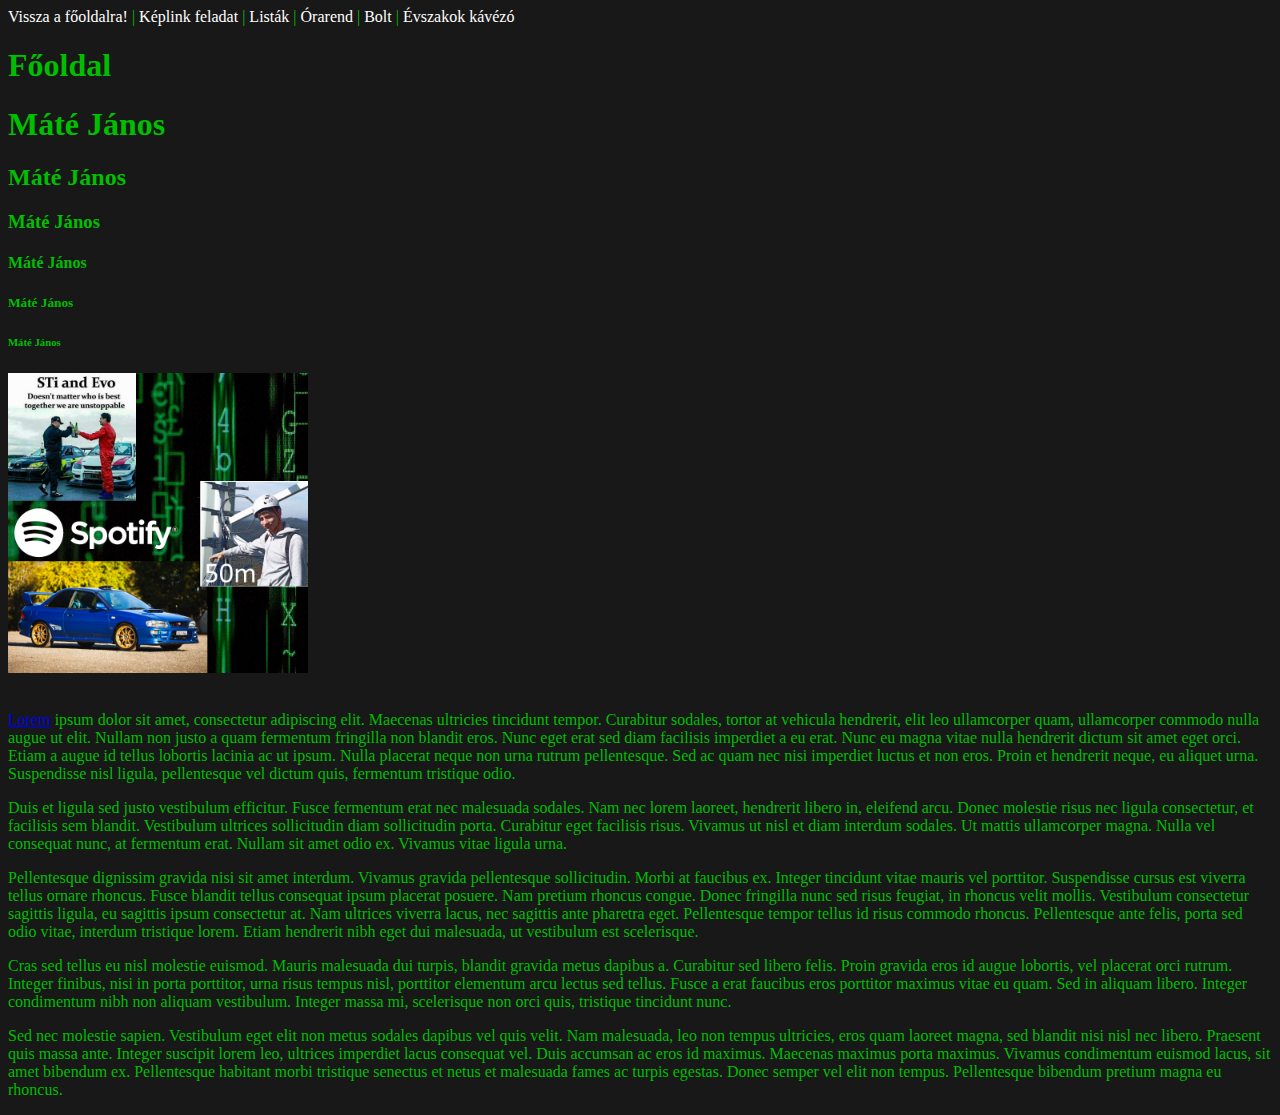
<file: index.html>
<!DOCTYPE html>
<html lang="hu">

<head>
    <meta charset="UTF-8">
    <meta name="viewport" content="width=device-width, initial-scale=1.0">
    <title>MJ</title>
    <link rel="stylesheet"  href="css/style.css">

        <link rel="apple-touch-icon" sizes="180x180" href="favicon/apple-touch-icon.png">
        <link rel="icon" type="image/png" sizes="32x32" href="favicon/favicon-32x32.png">
        <link rel="icon" type="image/png" sizes="16x16" href="favicon/favicon-16x16.png">
        <link rel="manifest" href="favicon/site.webmanifest">
        <link rel="mask-icon" href="favicon/safari-pinned-tab.svg" color="#5bbad5">
        <meta name="msapplication-TileColor" content="#da532c">
        <meta name="theme-color" content="#ffffff">
</head>

<body>

    <nav>
        <a href="index.html">Vissza a főoldalra!</a> |
        <a href="keplink.html">Képlink feladat</a> |
        <a href="listak.html">Listák</a> |
        <a href="orarend.html">Órarend</a> |
        <a href="urlap.html">Bolt</a> |
        <a href="evszakok.html">Évszakok</a>
        <a href="./kavezo/kave.html">kávézó</a>
    </nav>

    <h1>Főoldal</h1>

    <h1>Máté János</h1>
    <h2>Máté János</h2>
    <h3>Máté János</h3>
    <h4>Máté János</h4>
    <h5>Máté János</h5>
    <h6>Máté János</h6>

    <img src="img/kollazs.png" alt="A képen látható kollázs képem!" title="Kollázs képem" width="300">

    <br><br>
            <p> 
                
                <a href="https://www.lipsum.com/feed/html" target="_blank">Lorem</a> ipsum dolor sit amet, consectetur adipiscing elit. Maecenas ultricies tincidunt tempor. Curabitur sodales,
                tortor at vehicula hendrerit, elit leo ullamcorper quam, ullamcorper commodo nulla augue ut elit. Nullam non
                justo a quam fermentum fringilla non blandit eros. Nunc eget erat sed diam facilisis imperdiet a eu erat. Nunc
                eu magna vitae nulla hendrerit dictum sit amet eget orci. Etiam a augue id tellus lobortis lacinia ac ut ipsum.
                Nulla placerat neque non urna rutrum pellentesque. Sed ac quam nec nisi imperdiet luctus et non eros. Proin et
                hendrerit neque, eu aliquet urna. Suspendisse nisl ligula, pellentesque vel dictum quis, fermentum tristique
                odio.</p>
            <p> Duis et ligula sed justo vestibulum efficitur. Fusce fermentum erat nec malesuada sodales. Nam nec lorem
                laoreet, hendrerit libero in, eleifend arcu. Donec molestie risus nec ligula consectetur, et facilisis sem
                blandit. Vestibulum ultrices sollicitudin diam sollicitudin porta. Curabitur eget facilisis risus. Vivamus ut
                nisl et diam interdum sodales. Ut mattis ullamcorper magna. Nulla vel consequat nunc, at fermentum erat. Nullam
                sit amet odio ex. Vivamus vitae ligula urna.</p>
            <p> Pellentesque dignissim gravida nisi sit amet interdum. Vivamus gravida pellentesque sollicitudin. Morbi at
                faucibus ex. Integer tincidunt vitae mauris vel porttitor. Suspendisse cursus est viverra tellus ornare rhoncus.
                Fusce blandit tellus consequat ipsum placerat posuere. Nam pretium rhoncus congue. Donec fringilla nunc sed
                risus feugiat, in rhoncus velit mollis. Vestibulum consectetur sagittis ligula, eu sagittis ipsum consectetur
                at. Nam ultrices viverra lacus, nec sagittis ante pharetra eget. Pellentesque tempor tellus id risus commodo
                rhoncus. Pellentesque ante felis, porta sed odio vitae, interdum tristique lorem. Etiam hendrerit nibh eget dui
                malesuada, ut vestibulum est scelerisque.</p>
            <p> Cras sed tellus eu nisl molestie euismod. Mauris malesuada dui turpis, blandit gravida metus dapibus a.
                Curabitur sed libero felis. Proin gravida eros id augue lobortis, vel placerat orci rutrum. Integer finibus,
                nisi in porta porttitor, urna risus tempus nisl, porttitor elementum arcu lectus sed tellus. Fusce a erat
                faucibus eros porttitor maximus vitae eu quam. Sed in aliquam libero. Integer condimentum nibh non aliquam
                vestibulum. Integer massa mi, scelerisque non orci quis, tristique tincidunt nunc.</p>
            <p> Sed nec molestie sapien. Vestibulum eget elit non metus sodales dapibus vel quis velit. Nam malesuada, leo non
                tempus ultricies, eros quam laoreet magna, sed blandit nisi nisl nec libero. Praesent quis massa ante. Integer
                suscipit lorem leo, ultrices imperdiet lacus consequat vel. Duis accumsan ac eros id maximus. Maecenas maximus
                porta maximus. Vivamus condimentum euismod lacus, sit amet bibendum ex. Pellentesque habitant morbi tristique
                senectus et netus et malesuada fames ac turpis egestas. Donec semper vel elit non tempus. Pellentesque bibendum
                pretium magna eu rhoncus.</p>
        
                <footer>
                    <p>
                        © Copyright
                        <br>
                        Készitette: Máté János
                        <br>
                        Elérhetőség: matej@kkszki.hu
                        <br>
                        Iskola: Miskolci SZC Kandó Kálmán Informatikai Technikum
                        <br>
                    </p>
                </footer>
        
        
        
        </body>
        
</html>
</file>
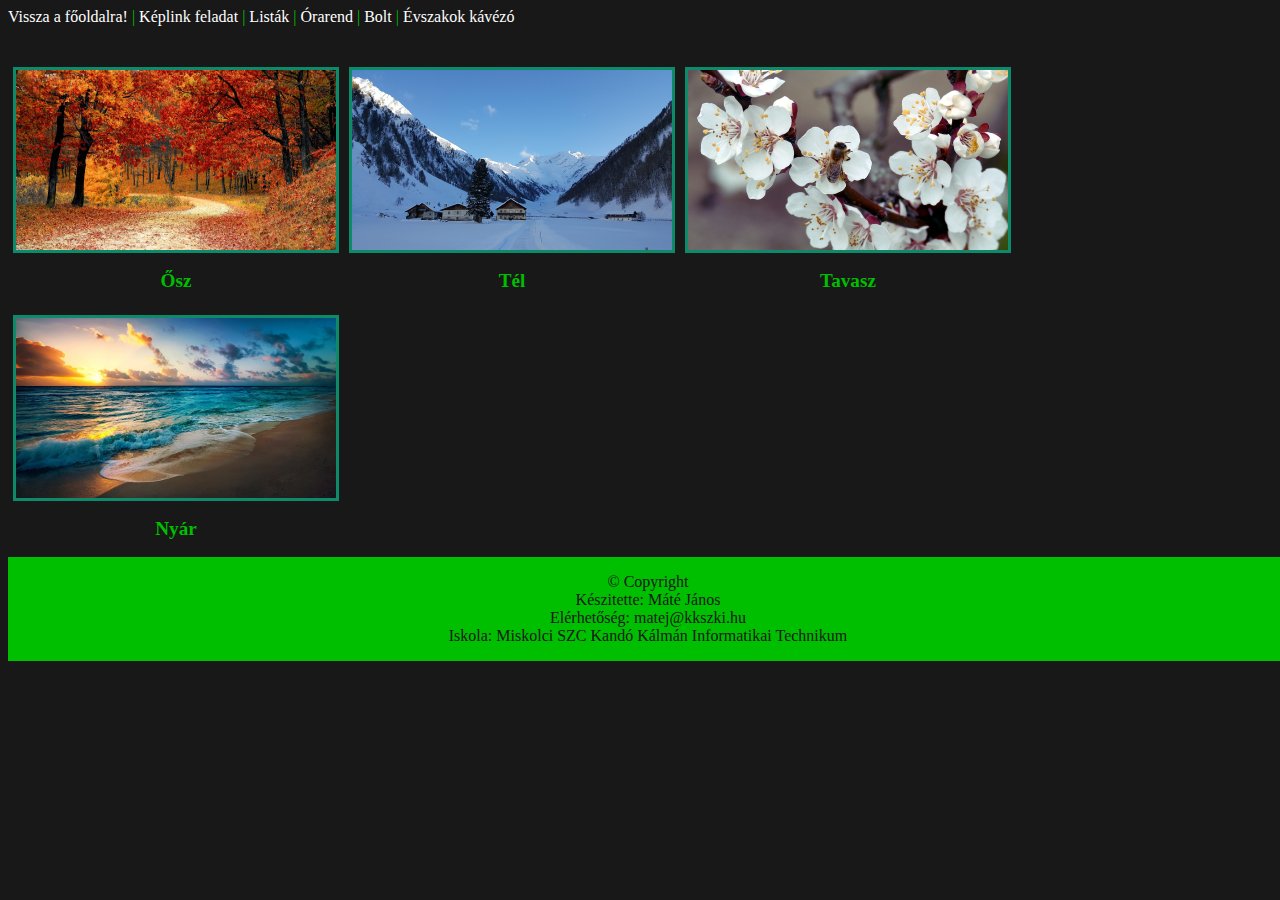
<file: evszakok.html>
<!DOCTYPE html>
<html lang="hu">

<head>
    <meta charset="UTF-8">
    <meta name="viewport" content="width=device-width, initial-scale=1.0">
    <title>Évszakok</title>
    <link rel="stylesheet" href="css/style.css">
</head>

<body>
    <!--320x180px-->
    <nav>
        <a href="index.html">Vissza a főoldalra!</a> |
        <a href="keplink.html">Képlink feladat</a> |
        <a href="listak.html">Listák</a> |
        <a href="orarend.html">Órarend</a> |
        <a href="urlap.html">Bolt</a> |
        <a href="evszakok.html">Évszakok</a>
        <a href="./kavezo/kave.html">kávézó</a>
    </nav>
    <br><br>
    
    <div id="evszakok">
        <img src="./img/osz.jpg" alt="ősz" title="ősz" class="divimage">
        <h1 class="divszoveg">Ősz</h1>
    </div>

    <div id="evszakok">
        <img src="./img/tel.jpg" alt="tél" title="tél" class="divimage">
        <h1 class="divszoveg">Tél</h1>
    </div>
    
    <div id="evszakok">
        <img src="./img/tavasz.jpg" alt="tavasz" title="tavasz" class="divimage">
        <h1 class="divszoveg">Tavasz</h1>
    </div>
    
    <div id="evszakok">
        <img src="./img/nyar.jpg" alt="nyár" title="nyár" class="divimage">
        <h1 class="divszoveg">Nyár</h1>
    </div>
    <br><br>

<div style="clear: both;">
    <footer>
        <p>
            © Copyright
            <br>
            Készitette: Máté János
            <br>
            Elérhetőség: matej@kkszki.hu
            <br>
            Iskola: Miskolci SZC Kandó Kálmán Informatikai Technikum
            <br>
        </p>
    </footer>
</div>

</body>

</html>
</file>
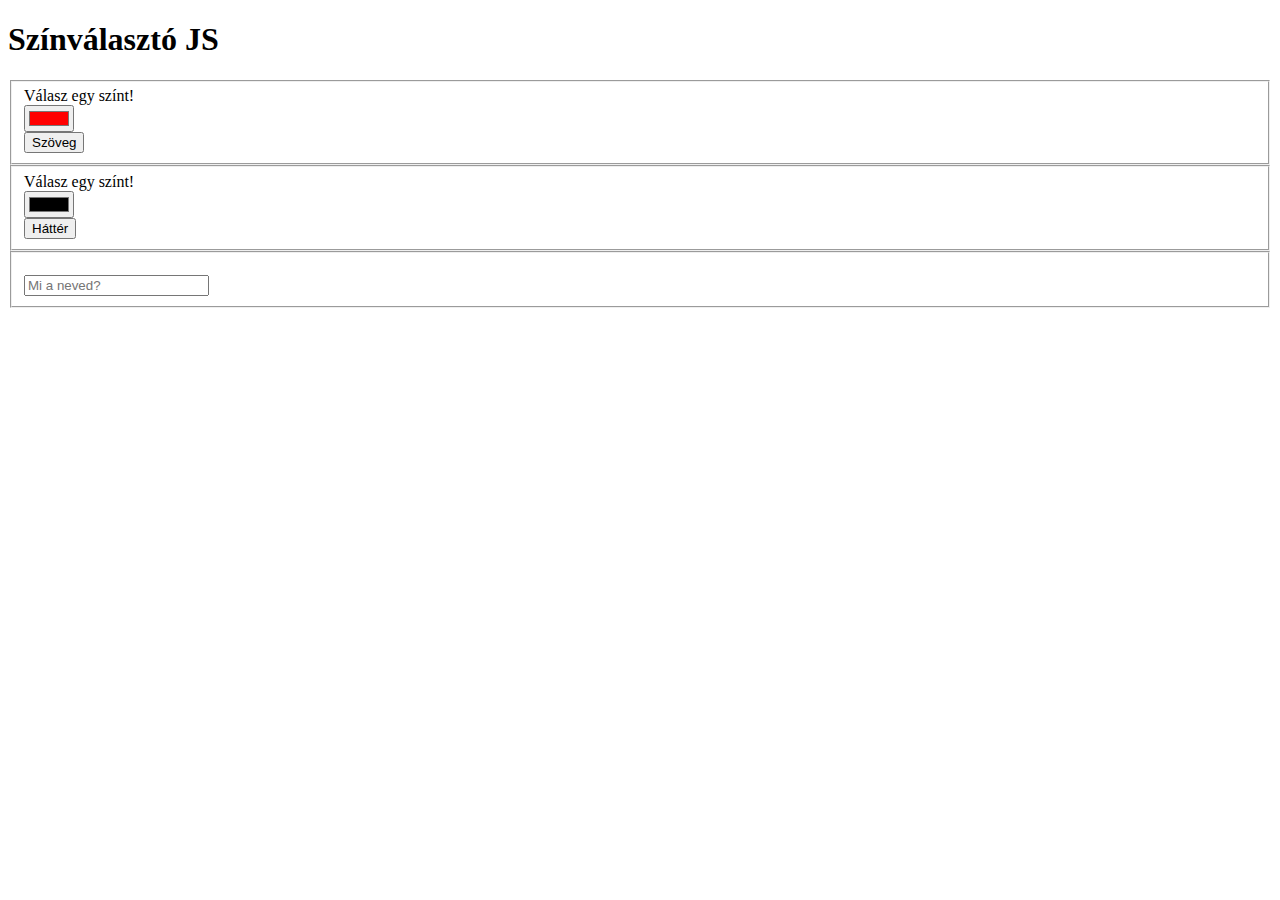
<file: js.html>
<!DOCTYPE html>
<html lang="hu">
<head>
    <meta charset="UTF-8">
    <meta name="viewport" content="width=device-width, initial-scale=1.0, user-scalable=no">
    <title>Szín</title>
</head>
<body>
    <h1>Színválasztó JS</h1>
    <form action="javascript:void(0)">
        <fieldset>
            <label for="szin_color">Válasz egy színt!</label><br>
            <input type="color" name="szin_color" id="szin_color" value="#ff0000">
            <br>
            <input type="button" value="Szöveg" name="szin_button" id="szin_button" onclick="szinez()">
        </fieldset>

        <fieldset>
            <label for="hatter_color">Válasz egy színt!</label><br>
            <input type="color" name="hatter_color" id="hatter_color">
            <br>
            <input type="button" value="Háttér" name="hatter_button" id="hatter_button" onclick="hatter()">
        </fieldset>
        <fieldset>
            <p id="neved" style="text-align: center;"></p>
            <input type="text" name="neved" id="neved" onchange="nevki()" placeholder="Mi a neved?">
        </fieldset>
    </form>

    <script>
        function szinez() {
            const colorInput = document.getElementById('szin_color')
            document.body.style.color = colorInput.value;
        }

        function hatter() {
            const colorInput = document.getElementById('hatter_color')
            document.body.style.backgroundColor = colorInput.value;
        }

        function nevki() {
            const nev = document.getElementById("neved");
            document.getElementById("neved").textContent = "Szia " + nev.value;
        }
    </script>
</body>
</html>
</file>
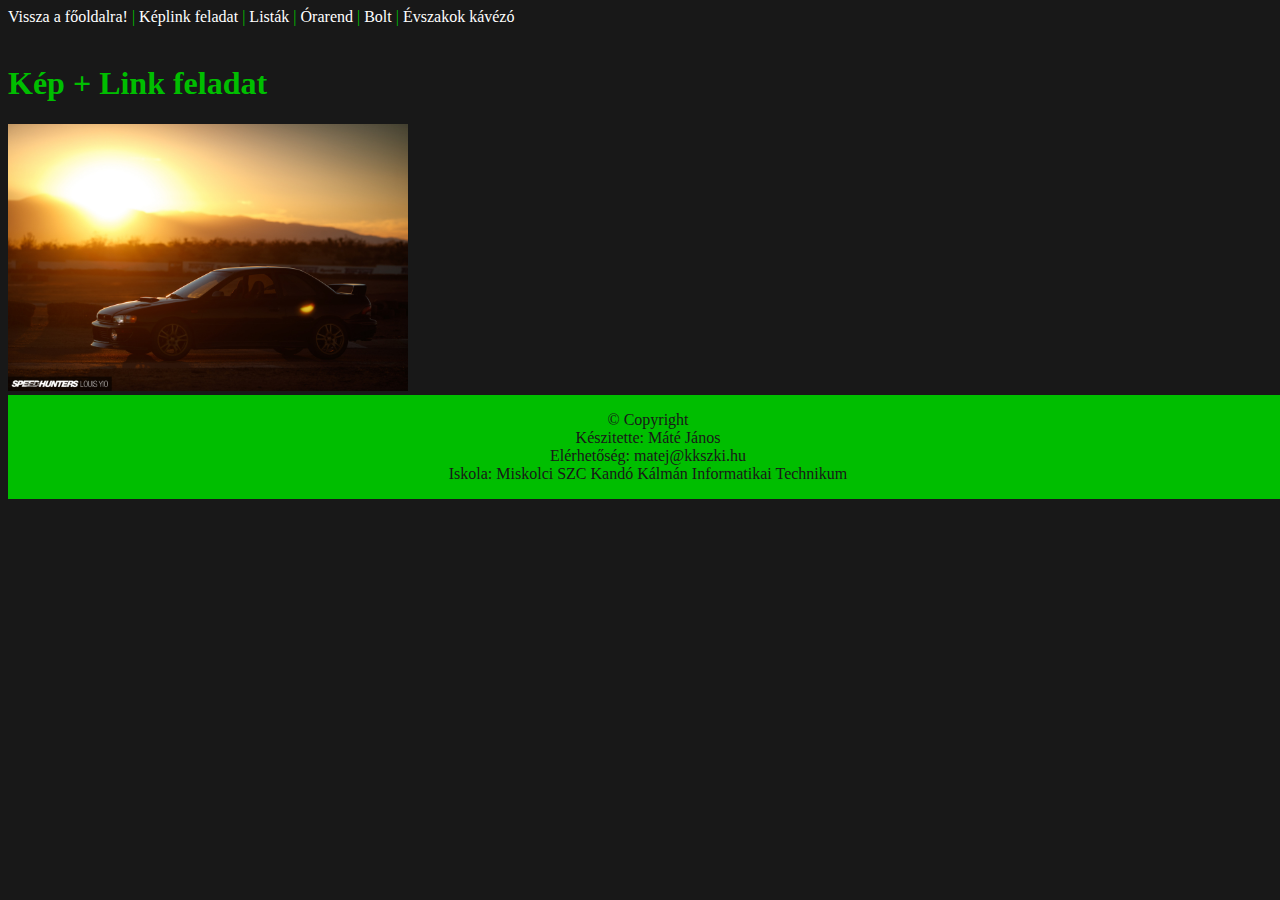
<file: keplink.html>
<!DOCTYPE html>
<html lang="hu">
<head>
    <meta charset="UTF-8">
    <meta name="viewport" content="width=device-width, initial-scale=1.0">
    <title>KÉPLINK</title>
    <link rel="stylesheet"  href="css/style.css">
    
    <link rel="apple-touch-icon" sizes="180x180" href="favicon/apple-touch-icon.png">
    <link rel="icon" type="image/png" sizes="32x32" href="favicon/favicon-32x32.png">
    <link rel="icon" type="image/png" sizes="16x16" href="favicon/favicon-16x16.png">
    <link rel="manifest" href="favicon/site.webmanifest">
    <link rel="mask-icon" href="favicon/safari-pinned-tab.svg" color="#5bbad5">
    <meta name="msapplication-TileColor" content="#da532c">
    <meta name="theme-color" content="#ffffff">
</head>
<body>

    
    <nav>
        <a href="index.html">Vissza a főoldalra!</a> |
        <a href="keplink.html">Képlink feladat</a> |
        <a href="listak.html">Listák</a> |
        <a href="orarend.html">Órarend</a> |
        <a href="urlap.html">Bolt</a> |
        <a href="evszakok.html">Évszakok</a>
        <a href="./kavezo/kave.html">kávézó</a>
    </nav>

    <br>

    <h1>Kép + Link feladat</h1>

    <a href="http://www.speedhunters.com/2018/02/from-the-track-to-the-beach-project-bunta-impreza/">
          <img src="img/auto.jpg" alt="egy autó" title="autó" width="400">  
    </a>
    
    <br>
    <footer>
        <p>
            © Copyright
            <br>
            Készitette: Máté János
            <br>
            Elérhetőség: matej@kkszki.hu
            <br>
            Iskola: Miskolci SZC Kandó Kálmán Informatikai Technikum
            <br>
        </p>
    </footer>


</body>

</html>
</file>
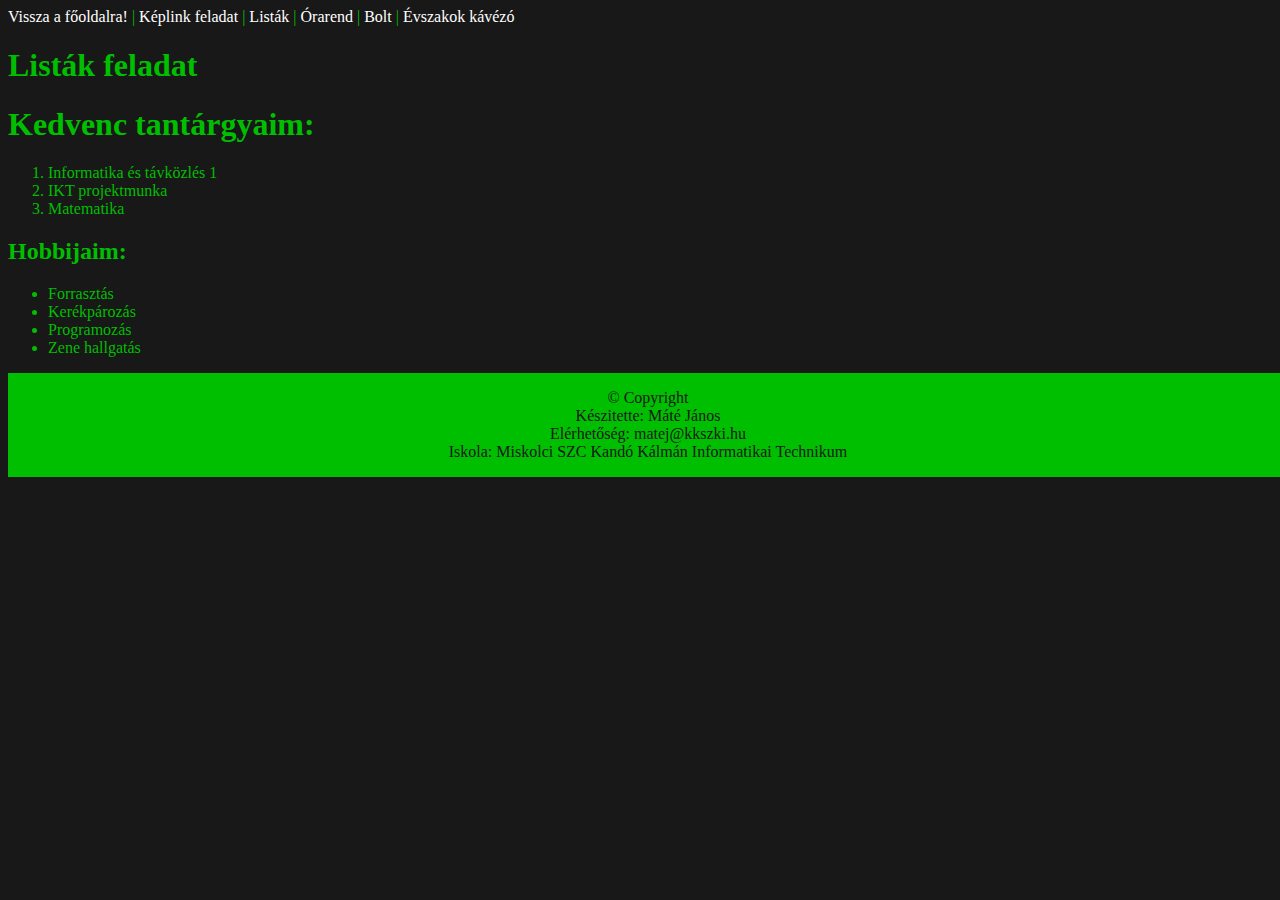
<file: listak.html>
<!DOCTYPE html>
<html lang="hu">
<head>
    <meta charset="UTF-8">
    <meta name="viewport" content="width=device-width, initial-scale=1.0">
    <title>Lista</title>
    <link rel="stylesheet"  href="css/style.css">
    
    <link rel="iocn" type="image/x-icon" href="img/icon2.png">
    <link rel="apple-touch-icon" sizes="180x180" href="favicon/apple-touch-icon.png">
    <link rel="icon" type="image/png" sizes="32x32" href="favicon/favicon-32x32.png">
    <link rel="icon" type="image/png" sizes="16x16" href="favicon/favicon-16x16.png">
    <link rel="manifest" href="favicon/site.webmanifest">
    <link rel="mask-icon" href="favicon/safari-pinned-tab.svg" color="#5bbad5">
    <meta name="msapplication-TileColor" content="#da532c">
    <meta name="theme-color" content="#ffffff">
</head>
<body>
    
    <nav>
        <a href="index.html">Vissza a főoldalra!</a> |
        <a href="keplink.html">Képlink feladat</a> |
        <a href="listak.html">Listák</a> |
        <a href="orarend.html">Órarend</a> |
        <a href="urlap.html">Bolt</a> |
        <a href="evszakok.html">Évszakok</a>
        <a href="./kavezo/kave.html">kávézó</a>
    </nav>
    <h1>Listák feladat</h1>

    <h1>Kedvenc tantárgyaim:</h1>

    <ol>
        <li>Informatika és távközlés 1</li>
        <li>IKT projektmunka</li>
        <li>Matematika</li>
    </ol>

    <h2>Hobbijaim:</h2>

    <ul>
        <li>Forrasztás</li>
        <li>Kerékpározás</li>
        <li>Programozás</li>
        <li>Zene hallgatás</li>
    </ul>
    <footer>
        <p>
            © Copyright
            <br>
            Készitette: Máté János
            <br>
            Elérhetőség: matej@kkszki.hu
            <br>
            Iskola: Miskolci SZC Kandó Kálmán Informatikai Technikum
            <br>
        </p>
    </footer>

    
</body>
</html>
</file>
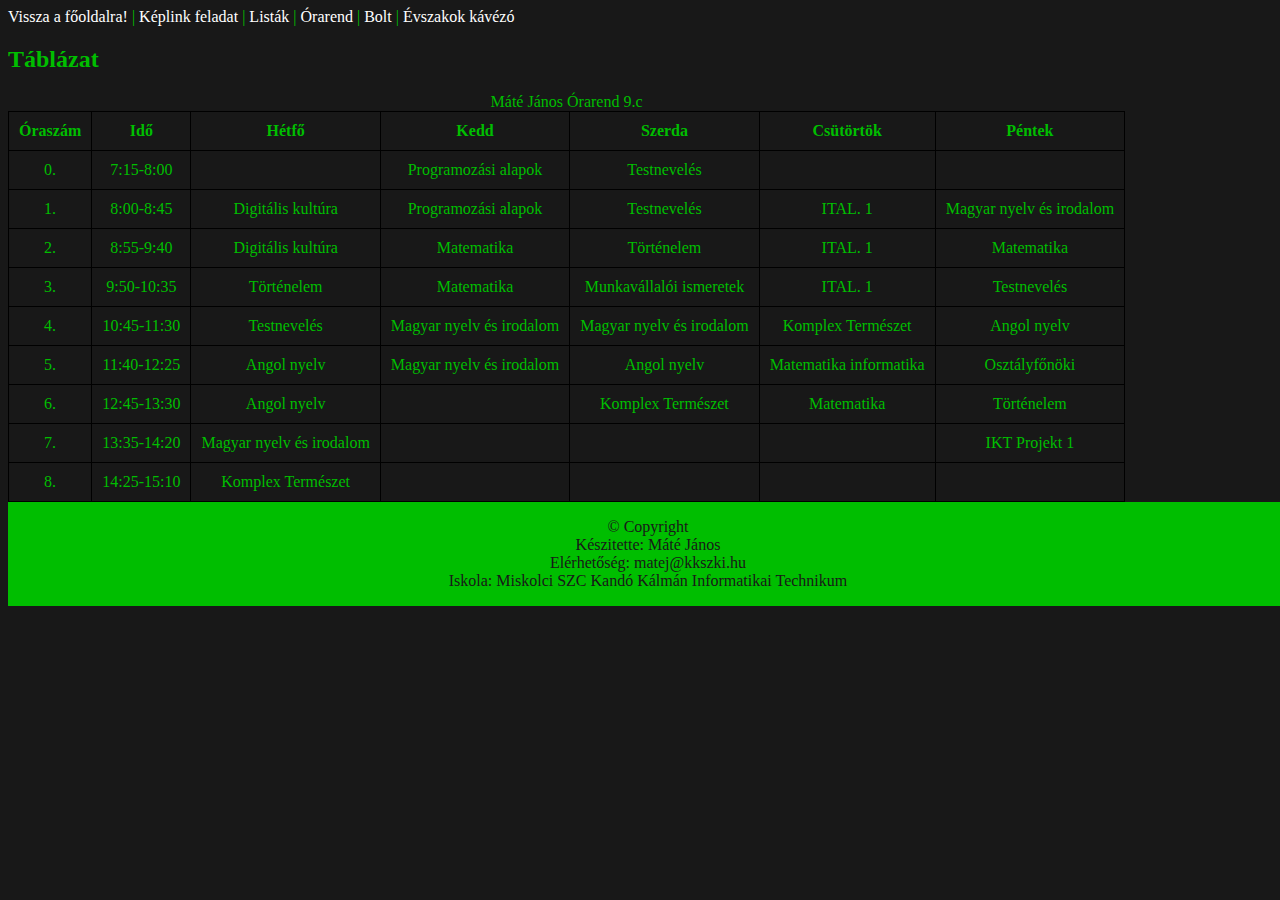
<file: orarend.html>
<!DOCTYPE html>
<html lang="hu">
<head>
    <meta charset="UTF-8">
    <meta name="viewport" content="width=device-width, initial-scale=1.0">
    <title>Órarend</title>
    <style>
        table, th, td {
          border: 1px solid black;
          border-collapse: collapse;
          text-align: center;
          padding: 10px;
        }
        </style>
        <link rel="stylesheet"  href="css/style.css">
        
        <link rel="apple-touch-icon" sizes="180x180" href="favicon/apple-touch-icon.png">
        <link rel="icon" type="image/png" sizes="32x32" href="favicon/favicon-32x32.png">
        <link rel="icon" type="image/png" sizes="16x16" href="favicon/favicon-16x16.png">
        <link rel="manifest" href="favicon/site.webmanifest">
        <link rel="mask-icon" href="favicon/safari-pinned-tab.svg" color="#5bbad5">
        <meta name="msapplication-TileColor" content="#da532c">
        <meta name="theme-color" content="#ffffff">
        
</head>
<body>
    <nav>
        <a href="index.html">Vissza a főoldalra!</a> |
        <a href="keplink.html">Képlink feladat</a> |
        <a href="listak.html">Listák</a> |
        <a href="orarend.html">Órarend</a> |
        <a href="urlap.html">Bolt</a> |
        <a href="evszakok.html">Évszakok</a>
        <a href="./kavezo/kave.html">kávézó</a>
    </nav>


    <h2>Táblázat</h2>

    <table>
        <caption>Máté János Órarend 9.c</caption>
       <tr>
        <th>Óraszám</td>
        <th>Idő</td>
        <th>Hétfő</td>
        <th>Kedd</td>
        <th>Szerda</td>
        <th>Csütörtök</td>
        <th>Péntek</td>
       </tr>

       <tr>
        <td>0.</td>
        <td>7:15-8:00</td>
        <td>&nbsp;</td>
        <td>Programozási alapok</td>
        <td>Testnevelés</td>
        <td>&nbsp;</td>
        <td>&nbsp;</td>
       </tr>

       <tr>
        <td>1.</td>
        <td>8:00-8:45</td>
        <td>Digitális kultúra</td>
        <td>Programozási alapok</td>
        <td>Testnevelés</td>
        <td>ITAL. 1</td>
        <td>Magyar nyelv és irodalom</td>
       </tr>

       <tr>
        <td>2.</td>
        <td>8:55-9:40</td>
        <td>Digitális kultúra</td>
        <td>Matematika</td>
        <td>Történelem</td>
        <td>ITAL. 1</td>
        <td>Matematika</td>
       </tr>

       <tr>
        <td>3.</td>
        <td>9:50-10:35</td>
        <td>Történelem</td>
        <td>Matematika</td>
        <td>Munkavállalói ismeretek</td>
        <td>ITAL. 1</td>
        <td>Testnevelés</td>
       </tr>

       <tr>
        <td>4.</td>
        <td>10:45-11:30</td>
        <td>Testnevelés</td>
        <td>Magyar nyelv és irodalom</td>
        <td>Magyar nyelv és irodalom</td>
        <td>Komplex Természet</td>
        <td>Angol nyelv</td>
       </tr>

       <tr>
        <td>5.</td>
        <td>11:40-12:25</td>
        <td>Angol nyelv</td>
        <td>Magyar nyelv és irodalom</td>
        <td>Angol nyelv</td>
        <td>Matematika informatika</td>
        <td>Osztályfőnöki</td>
       </tr>

       <tr>
        <td>6.</td>
        <td>12:45-13:30</td>
        <td>Angol nyelv</td>
        <td>&nbsp;</td>
        <td>Komplex Természet</td>
        <td>Matematika</td>
        <td>Történelem</td>
       </tr>

       <tr>
        <td>7.</td>
        <td>13:35-14:20</td>
        <td>Magyar nyelv és irodalom</td>
        <td>&nbsp;</td>
        <td>&nbsp;</td>
        <td>&nbsp;</td>
        <td>IKT Projekt 1</td>
       </tr>

       <tr>
        <td>8.</td>
        <td>14:25-15:10</td>
        <td>Komplex Természet</td>
        <td>&nbsp;</td>
        <td>&nbsp;</td>
        <td>&nbsp;</td>
        <td>&nbsp;</td>
       </tr>



    </table>
    <footer>
        <p>
            © Copyright
            <br>
            Készitette: Máté János
            <br>
            Elérhetőség: matej@kkszki.hu
            <br>
            Iskola: Miskolci SZC Kandó Kálmán Informatikai Technikum
            <br>
        </p>
    </footer>
    
</body>
</html>
</file>
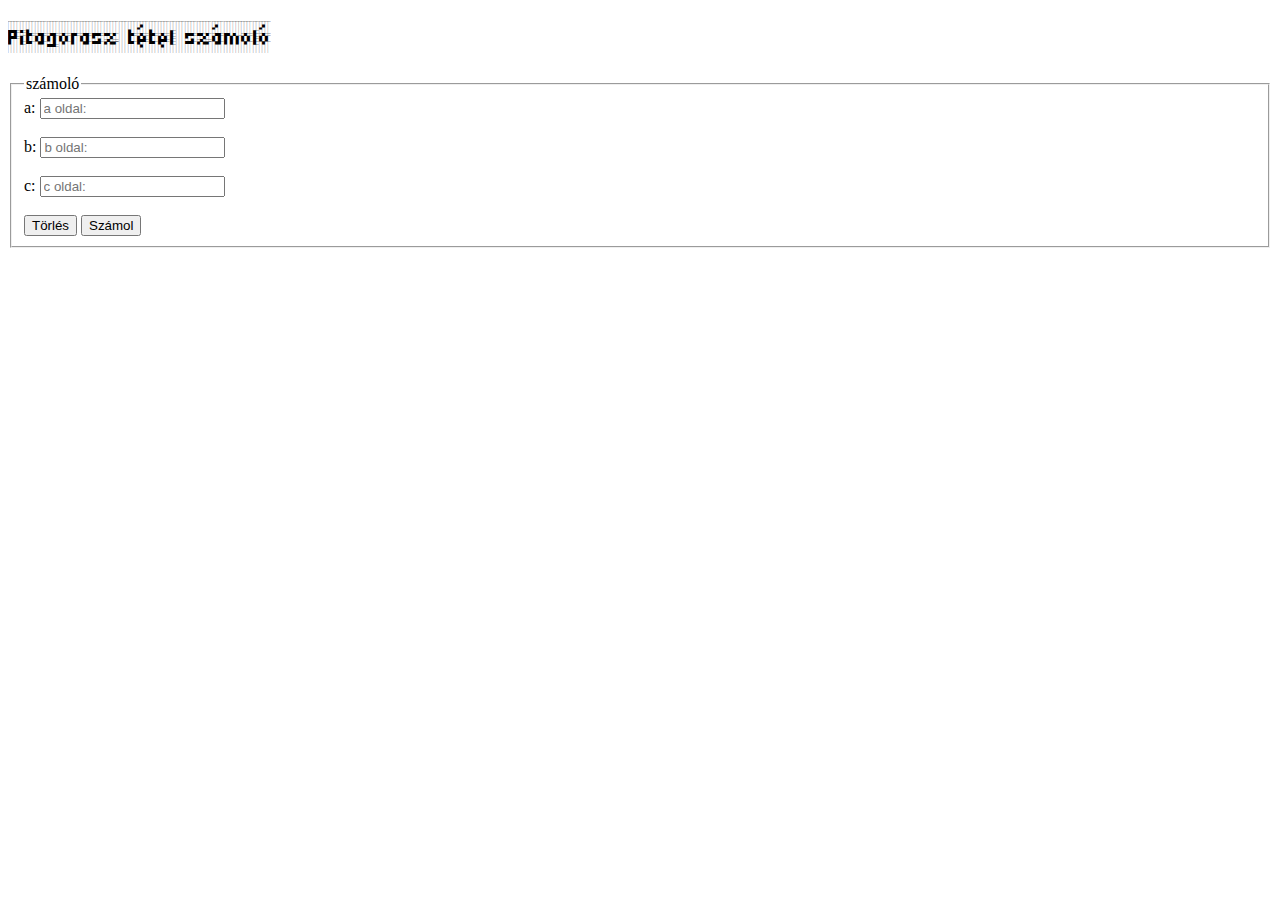
<file: pitagoras.html>
<!DOCTYPE html>
<html lang="en">
<head>
    <meta charset="UTF-8">
    <meta name="viewport" content="width=device-width, initial-scale=1.0">
    <title>Pitagorasz számoló</title>

    <style>
        @import url('https://fonts.googleapis.com/css2?family=Micro+5+Charted&display=swap');

        .micro-5-charted-regular {
        font-family: "Micro 5 Charted", sans-serif;
        font-weight: 400;
        font-style: normal;
        }
    </style>
        
</head>
<body>
    <h1 class="micro-5-charted-regular">Pitagorasz tétel számoló</h1>
    

    <form action="javascript:szamol()">
        <fieldset>
            <legend>
                számoló
            </legend>
            <label for="a">a:</label>
            <input type="number" name="a" id="aa" placeholder="a oldal:"><br><br>
            <label for="a">b:</label>
            <input type="number" name="b" id="bb" placeholder="b oldal:"><br><br>
            <label for="a">c:</label>
            <input type="number" name="c" id="cc" placeholder="c oldal:"><br><br>

            <button type="reset">Törlés</button>
            <button type="submit">Számol</button>

        </fieldset>
    </form>
    

    <script>
        function szamol(){
            let a = 0;
            let b = 0;
            let c = 0;

            a = aa.value;
            b = bb.value;

            c.value = Math.sqrt(a*a+b*b);
        }
    </script>
</body>
</html>
</file>
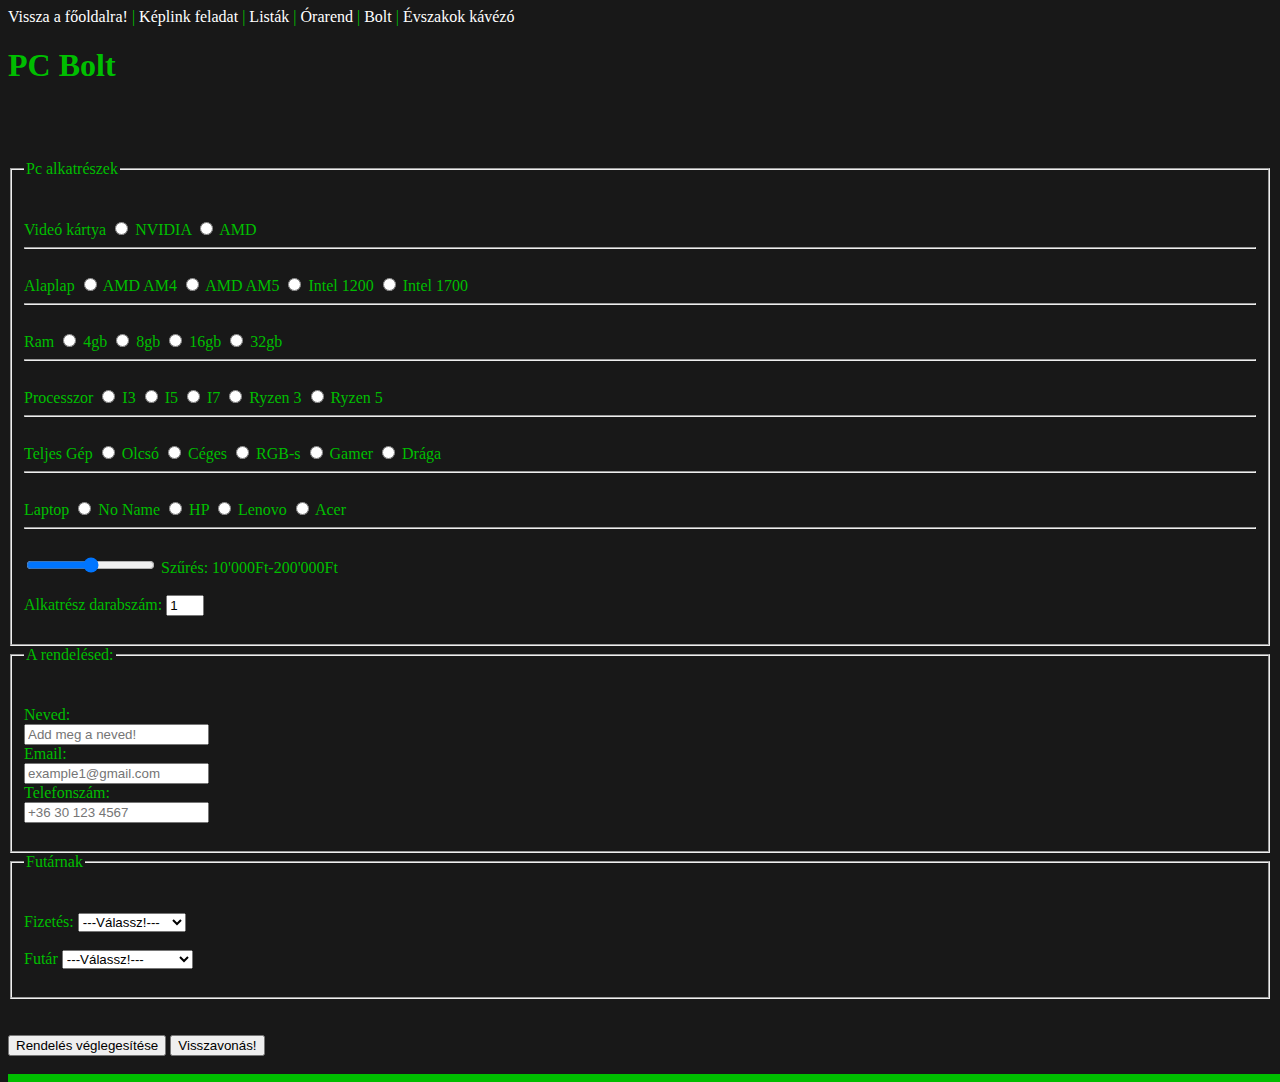
<file: urlap.html>
<!DOCTYPE html>
<html lang="hu">
<head>
    <meta charset="UTF-8">
    <meta name="viewport" content="width=device-width, initial-scale=1.0">
    <title>Űrlap</title>
    <link rel="stylesheet"  href="css/style.css">
    
    <link rel="apple-touch-icon" sizes="180x180" href="favicon/apple-touch-icon.png">
    <link rel="icon" type="image/png" sizes="32x32" href="favicon/favicon-32x32.png">
    <link rel="icon" type="image/png" sizes="16x16" href="favicon/favicon-16x16.png">
    <link rel="manifest" href="favicon/site.webmanifest">
    <link rel="mask-icon" href="favicon/safari-pinned-tab.svg" color="#5bbad5">
    <meta name="msapplication-TileColor" content="#da532c">
    <meta name="theme-color" content="#ffffff">
</head>
<body>
    <nav>
        <a href="index.html">Vissza a főoldalra!</a> |
        <a href="keplink.html">Képlink feladat</a> |
        <a href="listak.html">Listák</a> |
        <a href="orarend.html">Órarend</a> |
        <a href="urlap.html">Bolt</a> |
        <a href="evszakok.html">Évszakok</a>
        <a href="./kavezo/kave.html">kávézó</a>
    </nav>


    <h1>PC Bolt</h1>
    <br>
    
    <br><br>

    <form action="">
        <fieldset>
            <legend>Pc alkatrészek</legend>
            <br><br>
            
            <label for="a1">Videó kártya</label>
            <input type="radio" name="aa1" id="aa1">
            <label for="aa1">NVIDIA</label>
            <input type="radio" name="aa1" id="aa2">
            <label for="aa1">AMD</label>
            <hr>
            <br>
            
            
            <label for="a2">Alaplap</label>
            <input type="radio" name="ab1" id="ab1">
            <label for="ab1">AMD AM4</label>
            <input type="radio" name="ab1" id="ab3">
            <label for="aa1">AMD AM5</label>
            <input type="radio" name="ab1" id="ab2">
            <label for="ab2">Intel 1200</label>
            <input type="radio" name="ab1" id="ab4">
            <label for="ab4">Intel 1700</label>

            <hr>
            <br>
            
            <label for="a3">Ram</label>
            <input type="radio" name="ac1" id="ac1">
            <label for="ac1">4gb</label>
            <input type="radio" name="ac1" id="ac2">
            <label for="ac2">8gb</label>
            <input type="radio" name="ac1" id="ac3">
            <label for="ac3">16gb</label>
            <input type="radio" name="ac1" id="ac4">
            <label for="ac4">32gb</label>
            <hr>
            <br>
            
            <label for="a4">Processzor</label>
            <input type="radio" name="ad1" id="ad1">
            <label for="ad1">I3</label>
            <input type="radio" name="ad1" id="ad2">
            <label for="ad2">I5</label>
            <input type="radio" name="ad1" id="ad3">
            <label for="ad3">I7</label>
            <input type="radio" name="ad1" id="ad4">
            <label for="ad4">Ryzen 3</label>
            <input type="radio" name="ad1" id="ad5">
            <label for="ad5">Ryzen 5</label>
            <hr>
            <br>
            
            <label for="a5">Teljes Gép</label>
            <input type="radio" name="ae1" id="ae1">
            <label for="ae1">Olcsó</label>
            <input type="radio" name="ae1" id="ae2">
            <label for="ae2">Céges</label>
            <input type="radio" name="ae1" id="ae3">
            <label for="ae3">RGB-s</label>
            <input type="radio" name="ae1" id="ae4">
            <label for="ae4">Gamer</label>
            <input type="radio" name="ae1" id="ae5">
            <label for="ae5">Drága</label>

            <hr>
            <br>
            
            <label for="a5">Laptop</label>
            <input type="radio" name="af1" id="af1">
            <label for="af1">No Name</label>
            <input type="radio" name="af1" id="af2">
            <label for="af2">HP</label>
            <input type="radio" name="af1" id="af3">
            <label for="af3">Lenovo</label>
            <input type="radio" name="af1" id="af4">
            <label for="af4">Acer</label>

            <hr>
            <br>

            <input type="range" name="ar" id="ar1">
            <label for="ar1">Szűrés: 10'000Ft-200'000Ft</label>
            <br><br>
            <label for="db">Alkatrész darabszám:</label>
            <input type="number" name="darab" id="db" value="1" min="0" max="6" style="width: 30px;">
            <br><br>

        </fieldset>
        <fieldset>
            <Legend>A rendelésed:</Legend>
            <br><br>
            <label for="ad1">Neved:</label>
            <br>
            <input type="text" name="nev" id="ad1" placeholder="Add meg a neved!">
            <br>
            <label for="ad2">Email:</label>
            <br>
            <input type="text" name="email" id="ad2" placeholder="example1@gmail.com">
            <br>
            <label for="ad3">Telefonszám:</label>
            <br>
            <input type="number" name="telszam" id="ad3" placeholder="+36 30 123 4567">
            <br><br>
        </fieldset>
        <fieldset>
            <br><br>
            <legend>Futárnak</legend>
            <label for="fad1">Fizetés:</label>
            <select>
                <option>---Válassz!--- </option>
                <option>Utánvét        </option>
                <option>Bankártya      </option>
                <option>Készpénz       </option>
                <option>1 zsák krumpli </option>
            </select>
            <br><br>
            <label for="fad2">Futár</label>
            <select>
                <option>---Válassz!---   </option>
                <option>Posta            </option>
                <option>Foxpost          </option>
                <option>GLS              </option>
                <option>Személyes átvétel</option>
            </select>
            <br><br>
        </fieldset>

        <br><br>
        <input type="button" value="Rendelés véglegesítése">
        <input type="reset" value="Visszavonás!">
        <br><br>



    </form>
    <footer>
        <p>
            © Copyright
            <br>
            Készitette: Máté János
            <br>
            Elérhetőség: matej@kkszki.hu
            <br>
            Iskola: Miskolci SZC Kandó Kálmán Informatikai Technikum
            <br>
        </p>
    </footer>
    
</body>
</html>
</file>
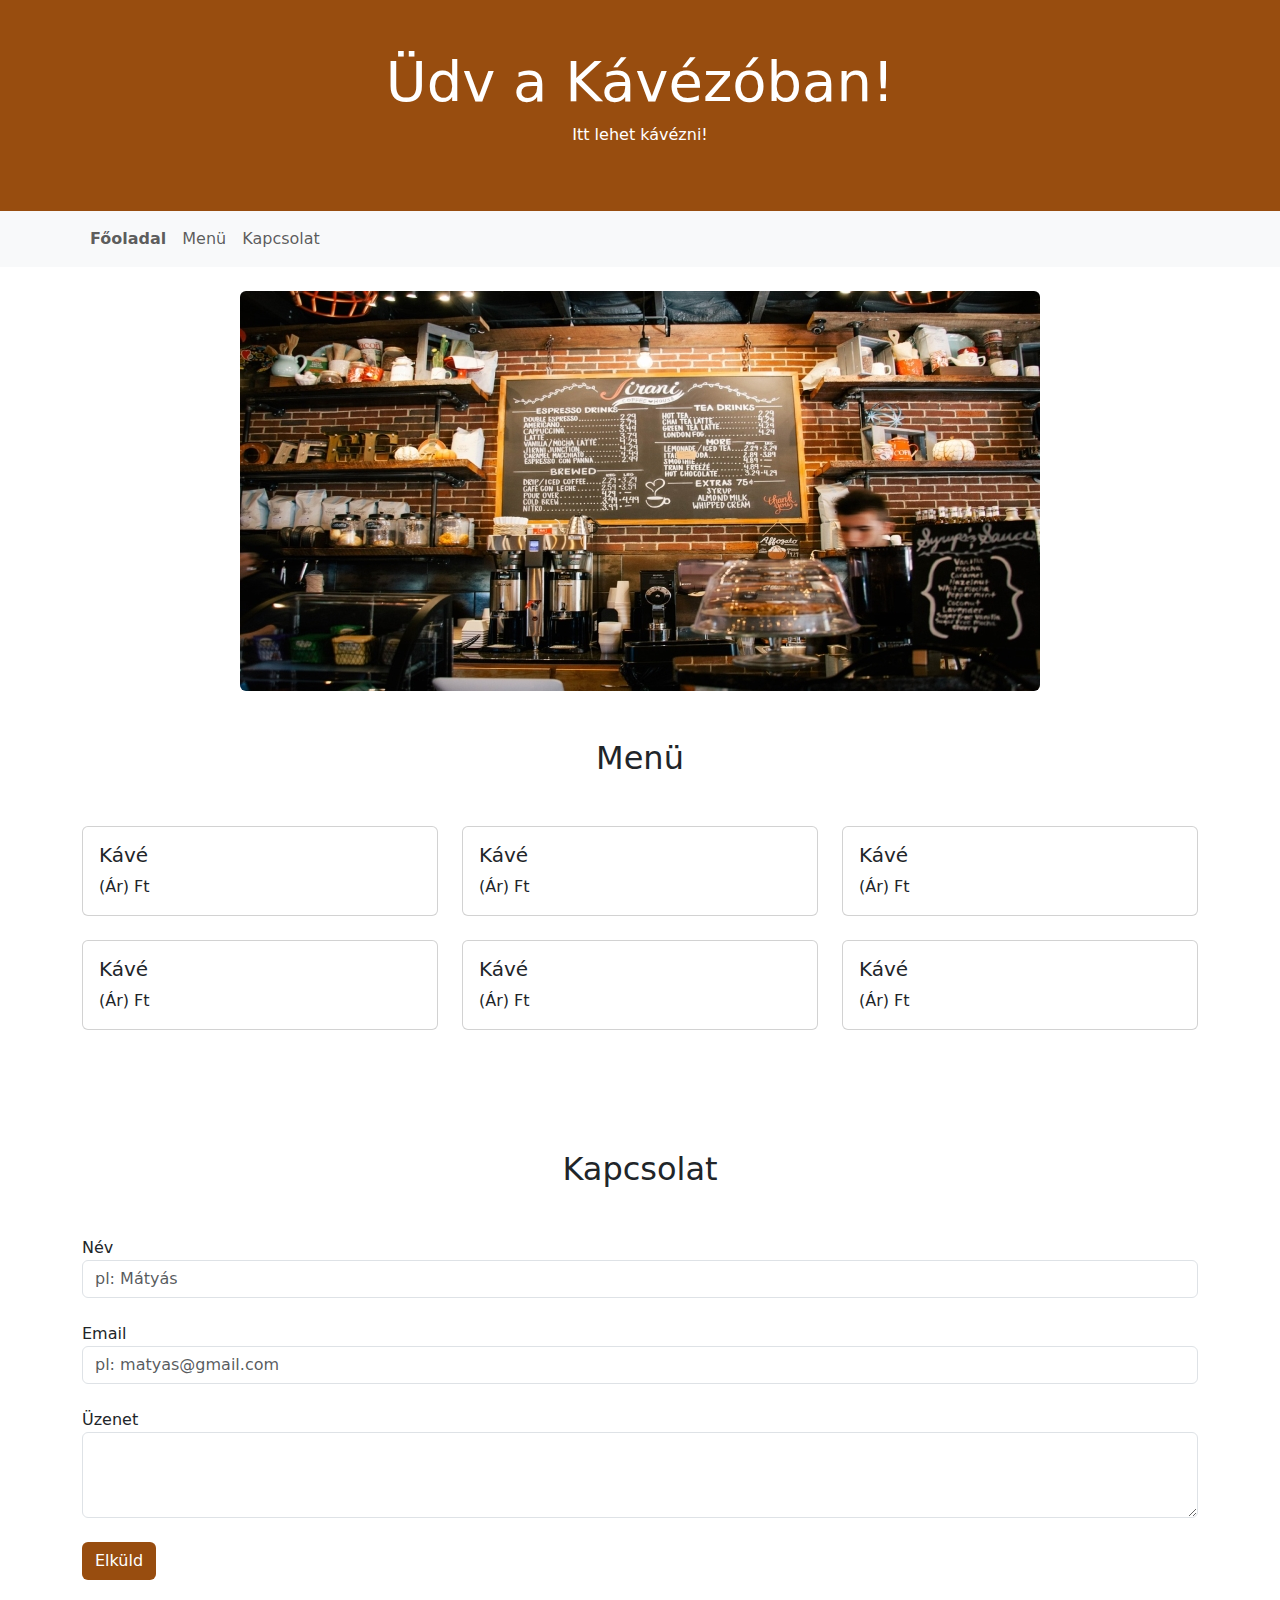
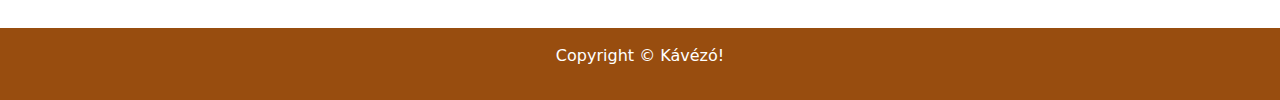
<file: kavezo/kave.html>
<!DOCTYPE html>
<html>
    <head>
        <title>Kávézó</title>
        <meta charset="utf-8">
        <meta name="viewport" content="width=device-width, initial-scale=1">
        <link href="https://cdn.jsdelivr.net/npm/bootstrap@5.3.3/dist/css/bootstrap.min.css" rel="stylesheet">
        <link rel="stylesheet" href="style.css">
        <script src="https://cdn.jsdelivr.net/npm/bootstrap@5.3.3/dist/js/bootstrap.bundle.min.js"></script>
      </head>
<body>



<section id="home" class="jumbotron text-center text-white barna">
    <div class="container-fluid p-5" >
        <h1 class="display-4">Üdv a Kávézóban!</h1>
        <p>Itt lehet kávézni!</p>
    </div>
</section>
<nav class="navbar navbar-expand-lg navbar-light bg-light">
    <div class="container">
        <div class="collapse navbar-collapse" id="navbarNav">
            <ul class="navbar-nav ml-auto">
                <li class="nav-item active">
                    <a class="nav-link" href="#home"><span>Főoladal</span></a>
                </li>
                <li class="nav-item">
                    <a class="nav-link" href="#menu">Menü</a>
                </li>
                <li class="nav-item">
                    <a class="nav-link" href="#contact">Kapcsolat</a>
                </li>
            </ul>
        </div>
        <button class="navbar-toggler" type="button" data-bs-toggle="collapse" data-bs-target="#navbarNav"
                aria-controls="navbarNav" aria-expanded="false" aria-label="Toggle navigation">
                <span class="navbar-toggler-icon"></span>
        
    </div>
</nav>
<br>

<img src="kavezo.jpg" class="mx-auto d-block rounded">

<section id="menu" class="py-5">
    <div class="container">
        <h2 class="text-center mb-5">Menü</h2>
        <div class="row">
            <div class="col-md-4">
                <div class="card mb-4">
                    <div class="card-body">
                        <h5 class="card-title">Kávé</h5>
                        <p class="card-text">(Ár) Ft</p>
                    </div>
                </div>
                <div class="card mb-4">
                    <div class="card-body">
                        <h5 class="card-title">Kávé</h5>
                        <p class="card-text">(Ár) Ft</p>
                    </div>
                </div>
            </div>
            <div class="col-md-4">
                <div class="card mb-4">
                    <div class="card-body">
                        <h5 class="card-title">Kávé</h5>
                        <p class="card-text">(Ár) Ft</p>
                    </div>
                </div>
                <div class="card mb-4">
                    <div class="card-body">
                        <h5 class="card-title">Kávé</h5>
                        <p class="card-text">(Ár) Ft</p>
                    </div>
                </div>
            </div>
            <div class="col-md-4">
                <div class="card mb-4">
                    <div class="card-body">
                        <h5 class="card-title">Kávé</h5>
                        <p class="card-text">(Ár) Ft</p>
                    </div>
                </div>
                <div class="card mb-4">
                    <div class="card-body">
                        <h5 class="card-title">Kávé</h5>
                        <p class="card-text">(Ár) Ft</p>
                    </div>
                </div>
            </div>
       </div>
    </div>
</section>

<section id="contact" class="py-5">
    <div class="container">
        <h2 class="text-center mb-5">Kapcsolat</h2>
        <form>
            <div class="form-group">
                <label for="name">Név</label>
                <input type="text" class="form-control" id="name" placeholder="pl: Mátyás" required>
            </div>
            <br>
            <div class="form-group">
                <label for="email">Email</label>
                <input type="email" class="form-control" id="email" placeholder="pl: matyas@gmail.com" required>
            </div>
            <br>
            <div class="form-group">
                <label for="message">Üzenet</label>
                <textarea class="form-control" id="message" rows="3"></textarea>
            </div>
            <br>
            <button type="submit" class="btn barna text-white">Elküld</button>
        </form>
    </div>
</section>

<footer class="py-3 text-white barna">
    <div class="container">
        <p class="text-center">Copyright © Kávézó!</p>
    </div>
</footer>


</body>
</html>
</file>
<file: css/style.css>
nav a {
    text-decoration: none;
    color: white;
}

nav a:hover {
    color: rgb(0, 97, 0);
    background-color: rgb(156, 255, 156);
    font-weight: bold;
}

body {
    background-color: rgb(24, 24, 24);
    color: rgb(0, 190, 0);
}

footer{
    vertical-align: bottom;
    background-color: rgb(0, 190, 0);
    color: rgb(24, 24, 24);
    text-align: center;
    position: fixed;
    width: 100%;
    
}
/*320x180px*/
#evszakok{
    
    display: block;
    transition: transform .2s;
    float: left;
    margin: 5px
}
#evszakok:hover{
    transform: scale(1.25);
    
    border-collapse: collapse;
    border-radius: 4px;
    box-shadow: 0 0 50px rgba(0, 252, 185, 0.5)
}

.divimage {
    width: 320px;
    height: 180px;
    
    border: rgba(0, 252, 185, 0.5) solid 3px;
}
    

.divszoveg{
    text-align: center;
    font-size: larger;
}
</file>
<file: kavezo/style.css>
.barna{
    background-color: rgb(152, 77, 15);
}
span{
    font-weight: bold;
}
</file>
